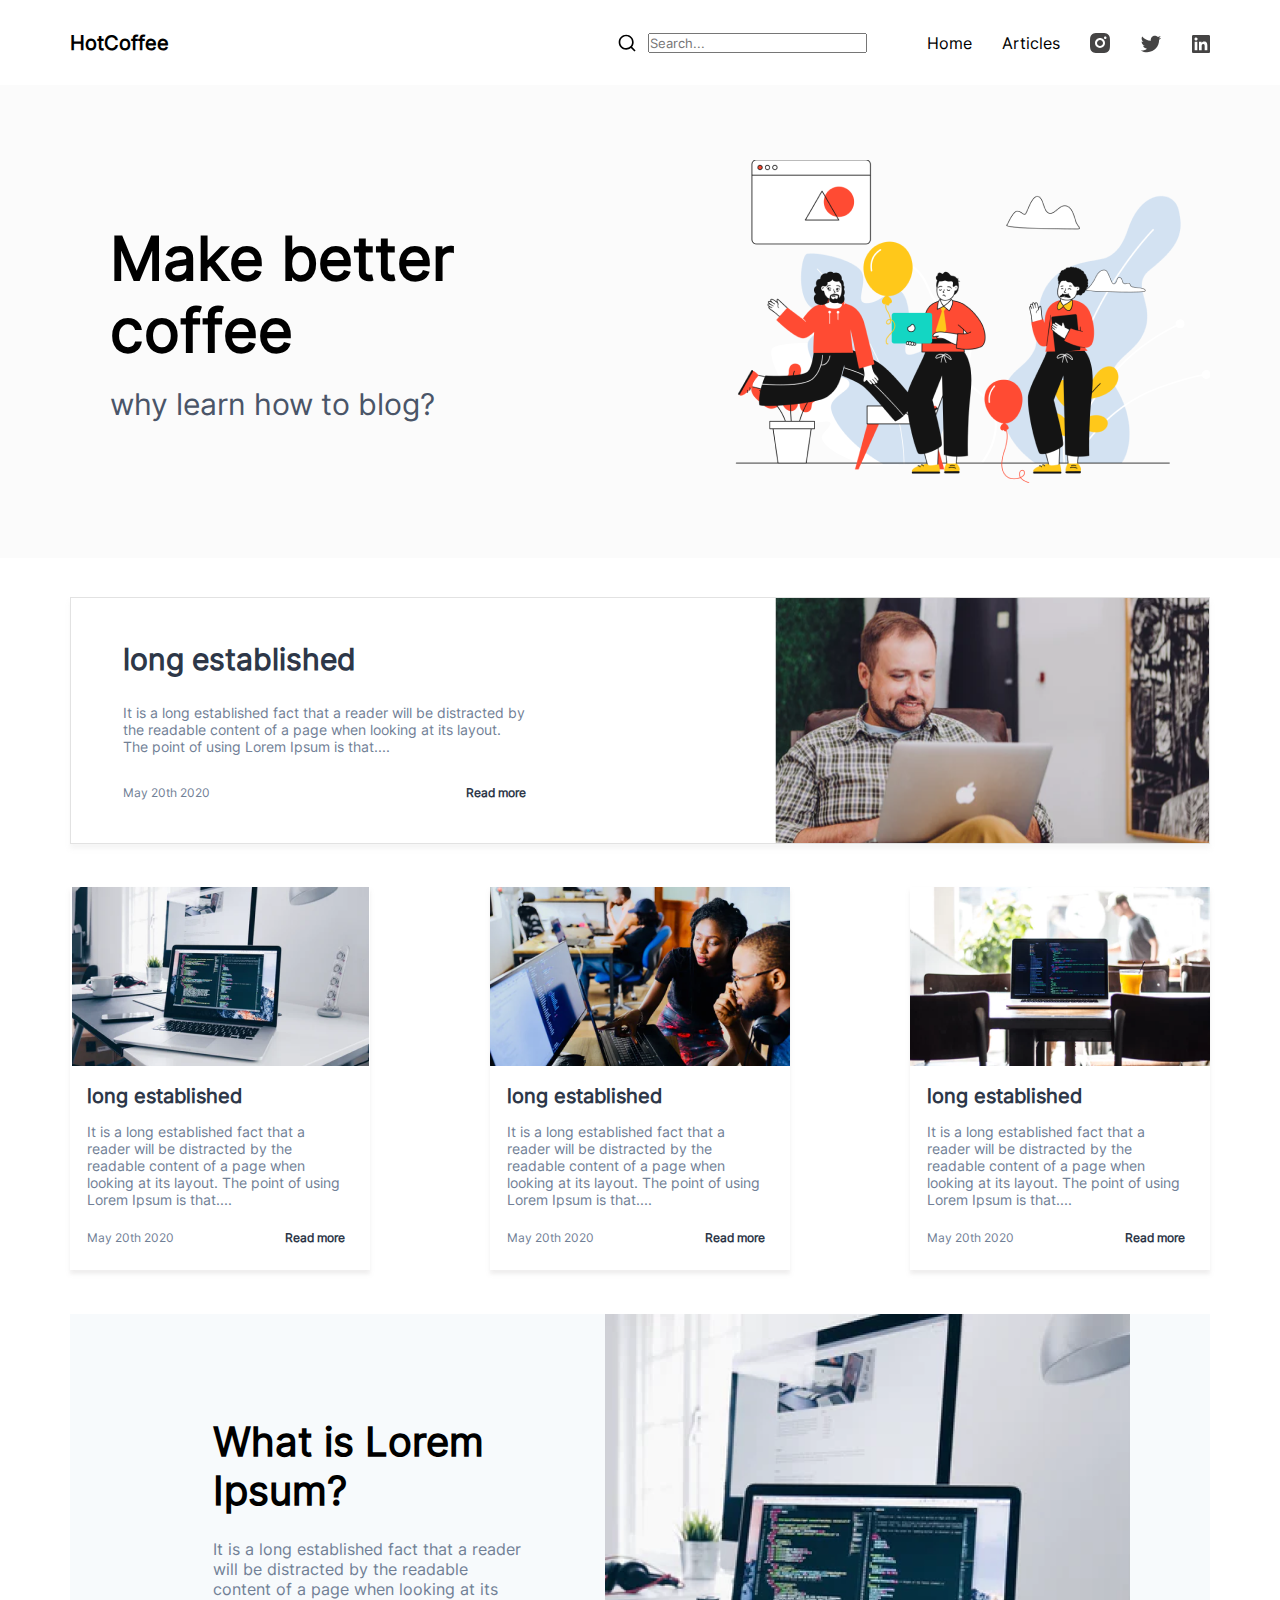
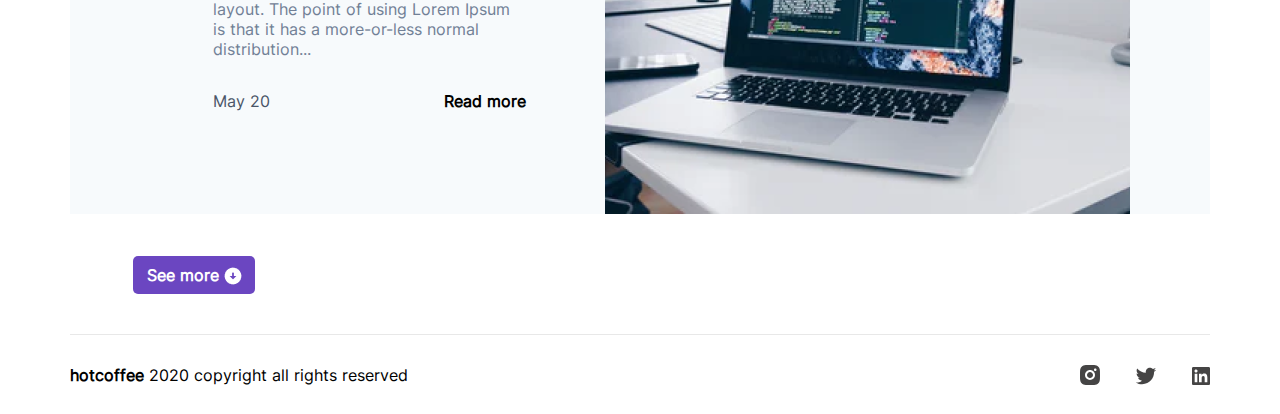
<file: index.html>
<!DOCTYPE html>
<html lang="en">

    <head>
        <meta charset="UTF-8">
        <meta http-equiv="X-UA-Compatible" content="IE=edge">
        <meta name="viewport" content="width=device-width, initial-scale=1.0">
        <title>HotCoffee</title>
        <link rel="stylesheet" href="css/main.css">
        <link rel="stylesheet" href="css/media.css">
    </head>

    <body>

        <header class="header">
            <div class="container">
                <nav class="header_nav">
                    <a href="index.html" class="header_logo">HotCoffee</a>
                    <div class="header_nav-items">
                        <form action="" class="header_form">
                            <button class="header_form-btn">
                                <img src="img/header/search.svg" alt="">
                            </button>
                            <input type="search" class="header__form-inp" placeholder="Search..." required>
                        </form>
                        <div class="header_links">
                            <ul class="header_list">
                                <li class="header_item">
                                    <a href="index.html" class="header_link">Home</a>
                                </li>
                                <li class="header_item">
                                    <a href="pages/about.html" class="header_link">Articles</a>
                                </li>
                            </ul>
                            <a href="#!" class="header_icon">
                                <img src="img/header/instagram.svg" alt="">
                            </a>
                            <a href="#!" class="header_icon">
                                <img src="img/header/twitter.svg" alt="">
                            </a>
                            <a href="#!" class="header_icon">
                                <img src="img/header/in.svg" alt="">
                            </a>
                        </div>
                    </div>
                </nav>
            </div>
        </header>

        <main>
            <div class="main_header">
                <div class="container">
                    <div class="main_content">
                        <div class="main_header-acc">
                            <h1 class="main_header-title">Make better coffee</h1>
                            <p class="main_header-txt">why learn how to blog?</p>
                        </div>
                        <img src="img/header/header.png" alt="">
                    </div>
                </div>
            </div>
            <section class="main_seaction">
                <div class="container">
                    <div class="main_cards">
                        <div class="main_card-1">
                            <img src="img/main/img1.png" alt="">
                            <div class="main_about">
                                <div class="card_acc">
                                    <h3 class="card_title">long established</h3>
                                    <p class="card_txt">It is a long established fact that a reader will be distracted
                                        by the readable content of a page when looking at its layout. The point of using
                                        Lorem Ipsum is that....</p>
                                </div>
                                <div class="card_footer">
                                    <p class="card_date">May 20th 2020</p>
                                    <a href="pages/about.html" class="card_about">Read more</a>
                                </div>
                            </div>
                        </div>
                        <div class="main_cards2">
                            <div class="main_card">
                                <img src="img/main/img2.png" alt="">
                                <div class="main_about">
                                    <div class="card_acc">
                                        <h3 class="card_title">long established</h3>
                                        <p class="card_txt">It is a long established fact that a reader will be
                                            distracted by the readable content of a page when looking at its layout. The
                                            point of using Lorem Ipsum is that....</p>
                                    </div>
                                    <div class="card_footer">
                                        <p class="card_date">May 20th 2020</p>
                                        <a href="pages/about.html" class="card_about">Read more</a>
                                    </div>
                                </div>
                            </div>
                            <div class="main_card">
                                <img src="img/main/img3.png" alt="">
                                <div class="main_about">
                                    <div class="card_acc">
                                        <h3 class="card_title">long established</h3>
                                        <p class="card_txt">It is a long established fact that a reader will be
                                            distracted by the readable content of a page when looking at its layout. The
                                            point of using Lorem Ipsum is that....</p>
                                    </div>
                                    <div class="card_footer">
                                        <p class="card_date">May 20th 2020</p>
                                        <a href="pages/about.html" class="card_about">Read more</a>
                                    </div>
                                </div>
                            </div>
                            <div class="main_card">
                                <img src="img/main/img4.png" alt="">
                                <div class="main_about">
                                    <div class="card_acc">
                                        <h3 class="card_title">long established</h3>
                                        <p class="card_txt">It is a long established fact that a reader will be
                                            distracted by the readable content of a page when looking at its layout. The
                                            point of using Lorem Ipsum is that....</p>
                                    </div>
                                    <div class="card_footer">
                                        <p class="card_date">May 20th 2020</p>
                                        <a href="pages/about.html" class="card_about">Read more</a>
                                    </div>
                                </div>
                            </div>
                        </div>
                    </div>
                </div>
                </section>
                <section class="main_seaction">
                    <div class="container">
                        <div class="seaction_about1">
                            <img src="img/main/bg.png" alt="">
                            <div class="about_about">
                                <div class="about_acc">
                                    <h3 class="about_title">What is Lorem Ipsum?</h3>
                                    <p class="about_txt">It is a long established fact that a reader will be distracted
                                        by the readable content of a page when looking at its layout. The point of using
                                        Lorem Ipsum is that it has a more-or-less normal distribution...</p>
                                </div>
                                <div class="about_footer">
                                    <p class="about_date">May 20</p>
                                    <a href="#!" class="about_more">Read more</a>
                                </div>
                            </div>
                        </div>
                         <a href="pages/about.html" class="seemore">See more <img src="img/main/Vector.png" alt=""></a>
                    </div>
                    
                    </section>
               
        </main>

        <footer class="footer">
            <div class="container">
                <div class="line"></div>
                <div class="footer_nav">
                    <a href="index.html" class="footer_logo"><span>hotcoffee</span> 2020 copyright all rights
                        reserved</a>
                    <div class="footer_links">
                        <a href="" class="footer_icon">
                            <img src="img/footer/instagram.svg" alt="">
                        </a>
                        <a href="" class="footer_icon">
                            <img src="img/footer/twitter.svg" alt="">
                        </a>
                        <a href="" class="footer_icon">
                            <img src="img/footer/in.svg" alt="">
                        </a>
                    </div>
                </div>
            </div>
        </footer>

    </body>

</html>
</file>
<file: css/main.css>
@import url(fonts.css);

* {
    box-sizing: border-box;
    margin: 0;
    padding: 0;
    font-family: "Inter";
}

a {
    text-decoration: none;
}

ul {
    list-style: none;
}

img {
    vertical-align: bottom;
    max-width: 100%;
}

span {
    font-weight: 700;
}

.container {
    max-width: 1140px;
    width: 100%;
    margin: 0 auto;
}




.header_nav {
    display: flex;
    height: 85px;
    align-items: center;
    justify-content: space-between;
}

.header_logo {
    font-size: 20px;
    font-weight: 700;
    color: #000;
}

.header_nav-items {
    display: flex;
    column-gap: 60px;
    
}

.header_form {
    display: flex;
    column-gap: 12px;
}

.header_form-btn {
    border: none;
    outline: none;
    background: #fff;
    cursor: pointer;
}

.header_form-inp {
    border: none;
    outline: none;
    color: #718096;
}

.header_links {
    display: flex;
    column-gap: 30px;
}

.header_list {
    display: flex;
    column-gap: 30px;
}

.header_link {
    color: #000;
}

.main_header {
    background: #FBFBFB;
    padding: 75px 0;
}

.main_content {
    display: flex;
    justify-content: space-between;
    align-items: center;
    column-gap: 102px;
}

.main_header-acc {
    margin-left: 40px;
} 

.main_header-title {  
    font-size: 60px;
    margin-bottom: 20px;
}

.main_header-txt {
    font-size: 30px;
    color: #4A5568;
}

.main_seaction:nth-of-type(1) {
    background: #fff;
    padding-top: 39px;
    margin-bottom: 44px;
}

.main_cards {
    display: flex;
    flex-direction: column;
    row-gap: 43px;
}

.main_card-1 {
    display: flex;
    justify-content: space-between;
    flex-direction: row-reverse;
    border: 1px solid #E2E2E2;
    box-shadow: 0px 5px 4px 0px #DDDDDD40;
}

.main_card-1 .main_about {
    padding: 43px 0 43px 52px;
    max-width: 455px;
    width: 100%;
}



.main_card-1 .card_title {
    font-size: 30px;
    color:#2D3748;
    margin-bottom: 27px;
}

.main_card-1 .card_txt {
 margin-bottom: 30px;
    font-size: 14px;
    color: #718096;   
}

.card_footer {
    display: flex;
    justify-content: space-between;
}

.card_date {
    font-size: 12px;
    color: #718096;
}

.card_about {
    font-size: 12px;
    color: #2D3748;
    font-weight: 700;
}

.main_cards2 {
    display: flex;
    justify-content: space-between;
}

.main_card {
    display: flex;
    flex-direction: column;
    align-items: center;
    max-width: 300px;
    width: 100%;
    box-shadow: 0px 4px 4px 0px #C0BDBD40;
}

.main_about {
    padding: 0 25px 25px 17px;
}

.main_card img {
    margin-bottom: 18px;
}

.card_title {
    font-size: 20px;
    color: #2D3748;
    margin-bottom: 15px;
}

.card_txt {
    margin-bottom: 22px;
    font-size: 14px;
    color: #718096;  
}

.main_seaction:nth-of-type(2) {
    display: flex;
    margin-bottom: 40px;
}

.seaction_about1 {
    display: flex;
    flex-direction: row-reverse;
    justify-content: space-evenly;
    background: #F7FAFC;
}

.about_about {
    display: flex;
    flex-direction: column;
    align-items: center;
    justify-content: center;
    margin-left: 63px;
    max-width: 313px;
    width: 100%;
}

.about_title {
    font-size: 40px;
    margin-bottom: 24px;
}

.about_txt {
    color: #718096;
    margin-bottom: 32px;
}

.about_footer {
    display: flex;
    justify-content: space-between;
    width: 100%;
}

.about_date {
    color: #4A5568;
}

.about_more {
    font-weight: 700;
    color: #000;
}

.line {
    width: 100%;
    border-top: 1px solid #E8E8E8;
}

.seemore {
    width: 122px;
    background: #6B46C1;
    color: #fff;
    border-radius: 5px;
    display: inline-block;
    font-weight: 700;
    font-size: 16px;
    text-align: center;
    padding: 9px 11px;
    margin: 42px 0 0 63px;
}

.footer_nav {
    display: flex;
    justify-content: space-between;
    height: 79px;
    align-items: center;
}
.footer_logo {
    color: #000;
}

.footer_links {
    display: flex;
    column-gap: 35px;
}


.content {
    max-width: 765px;
    width: 100%;
    margin: 0 auto;
}


.main-p {
    display: flex;
    gap: 10px;
    padding: 19px 0 21px;
}

.main-txt {
   color:  #718096;
   font-size: 16px; 
   padding: 20px 0 0 0;
}

.main-link {
    color: #2D3748;
    font-weight: 700;
    font-size: 18px;
}

.main-date {
    color: #718096;
    font-weight: 400;
    font-size: 18px;
}

.logo {
    font-size: 45px;
    font-weight: 700;
    color: #2D3748;
}

.about-logo {
    color: #000;
    font-weight: 600;
    padding: 20px 0 0 0;
}

.about-logo1  {
   color: black;
   font-weight: 800;
   font-size: 22px;
   padding: 20px 0 0 0;
}

.content__img {
    max-width: 380px;
    width: 100%;
    padding: 30px 0 0;
}
</file>
<file: css/media.css>
@media (max-width: 992px) {
    .main_content {
        flex-wrap: wrap;
        gap: 20px;
        justify-content: center;
    }

    .main_header-title {
        font-size: 50px;
    }

    .main_header-txt {
        font-size: 20px;
    }

    .main_cards2 {
        flex-wrap: wrap;
        justify-content: center;
        gap: 10px;
    }

    .main_card-1  {
        flex-wrap: wrap;
        justify-content: center;
    }

    .seaction_about1  {
        flex-wrap: wrap;
        justify-content: center;
    }

    .about_about {
        max-width: unset;
    }
}

@media (max-width: 686px) {
    .header_nav {
    flex-wrap: wrap;
    gap: 20px;
    padding: 5px;
    }

    .header_nav-items {
        flex-wrap: wrap;
        gap: 10px;
    }

    .footer_links {
        display: flex;
        column-gap: 18px;
        margin: 5px;
    }

    .about_more {
        padding: 0 5px 0 0;
    }
    
    .main-txt {
        text-align: justify;
    }

    .main-link {
        font-size: 15px;
    }

    .main-date {
        font-size: 15px;
    }

    .logo {
        font-size: 35px;
    }
    }

    @media (max-width: 460px) {
        .about_title {
            font-size: 33px;
        }

        .about_txt {
            text-align: justify;
        }
    }
</file>
